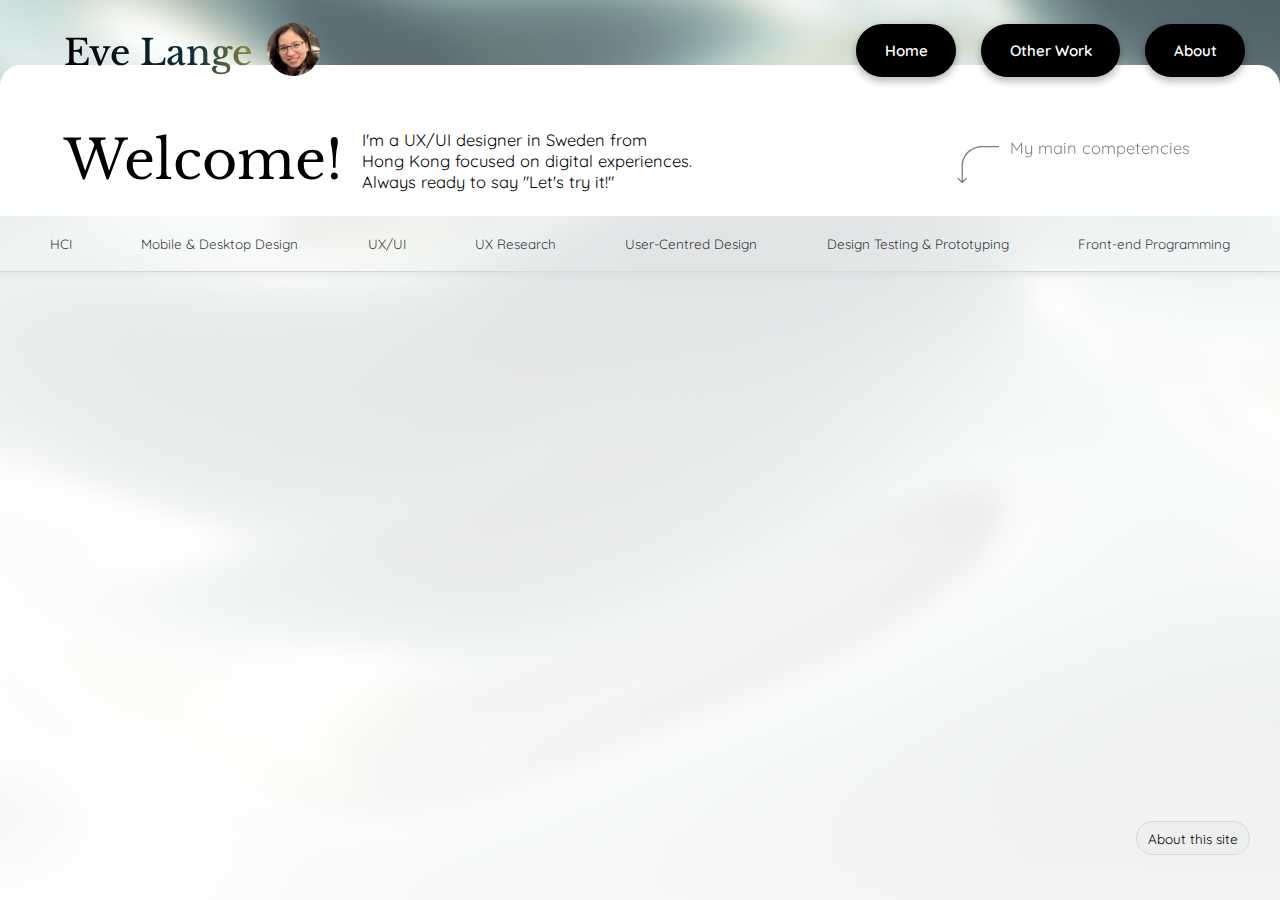
<file: index.html>
<!DOCTYPE html>
<html>
<head>
    <title>Eve Lange UX/UI Portfolio</title>
    <link rel="stylesheet" href="./style.css">
    <link rel="stylesheet" href="./homepage.css">
    <link href="https://fonts.googleapis.com/css2?family=Quicksand:wght@300;400;500;600;700&display=swap" rel="stylesheet">
    <link href='https://fonts.googleapis.com/css?family=Libre Baskerville' rel='stylesheet'>
    <meta name="viewport" content="width=device-width, initial-scale=1.0">
</head>
<body onload="updateCurrentPage('home')">
    <div id="header">
        <div id="nameTitle">
            <h2>Eve Lange <img id="profilePhoto" src="./resources/profile-photo.jpg"></img></h2>
        </div>
        <div class="navBtnList">
            <button id="navBtn0" class="navBtn">Home</button>
            <button id="navBtn1" class="navBtn">Other Work</button>
            <button id="navBtn2" class="navBtn">About</button>
        </div>
    </div>
    <div id="mainContent" class="scrollable-content">
        <div id="mainIntro">
            <div id="welcomeSection">
                <h1 id="mainIntroItem0">Welcome!</h1>
                <p>I'm a UX/UI designer in Sweden from Hong Kong focused on digital experiences. Always ready to say "Let's try it!"</p>
            </div>
            <div class="arrowNote" id="mainIntroItem1" style="flex-wrap:wrap-reverse;">
                <img class="desktop" src="./resources/arrow_desktop.svg"/>
                <img class="mobile" src="./resources/arrow_mobile.svg"/>
                <p style="align-content: start;">My main competencies</p>
            </div>
        </div>
        <div id="mainSkills">
            <ul>
                <li>HCI</li>
                <li>Mobile & Desktop Design</li>
                <li>UX/UI</li>
                <li>UX Research</li>
                <li>User-Centred Design</li>
                <li>Design Testing & Prototyping</li>
                <li>Front-end Programming</li>
            </ul>
        </div>
        <div id="mainPreview">
            <div id="mainPreviewOverlay"></div>
            <div id="mainPreviewProjectBg">
                <div id="mainPreviewProjectBgItem0"> <img src="./resources/thumbnails/previewCaAdmin.png"/> </div>
                <div id="mainPreviewProjectBgItem1"> <img src="./resources/thumbnails/previewAB.png"/> </div>
                <div id="mainPreviewProjectBgItem2"> <img src="./resources/thumbnails/previewCaAdmin.png"/> </div>
                <div id="mainPreviewProjectBgItem3"> <img src="./resources/thumbnails/previewAB.png"/> </div>
                <div id="mainPreviewProjectBgItem4"> <img src="./resources/thumbnails/previewCaAdmin.png"/> </div>
                <div id="mainPreviewProjectBgItem5"> <img src="./resources/thumbnails/previewAB.png"/> </div>
                <div id="mainPreviewProjectBgItem6"> <img src="./resources/thumbnails/previewCaAdmin.png"/> </div>
            </div>
        </div>
        <div id="aboutThisSite">
            <div><p>This site was built by yours truly in JS, HTML, and CSS. It is hosted on GitHub pages.</p></div>
            <button><p>About this site</p></button>
        </div>
    </div>
    <script src="./currentPageState.js"></script>
    <script src="./templates.js"></script>
    <script src="./functions.js"></script>
</body>
</html>
</file>
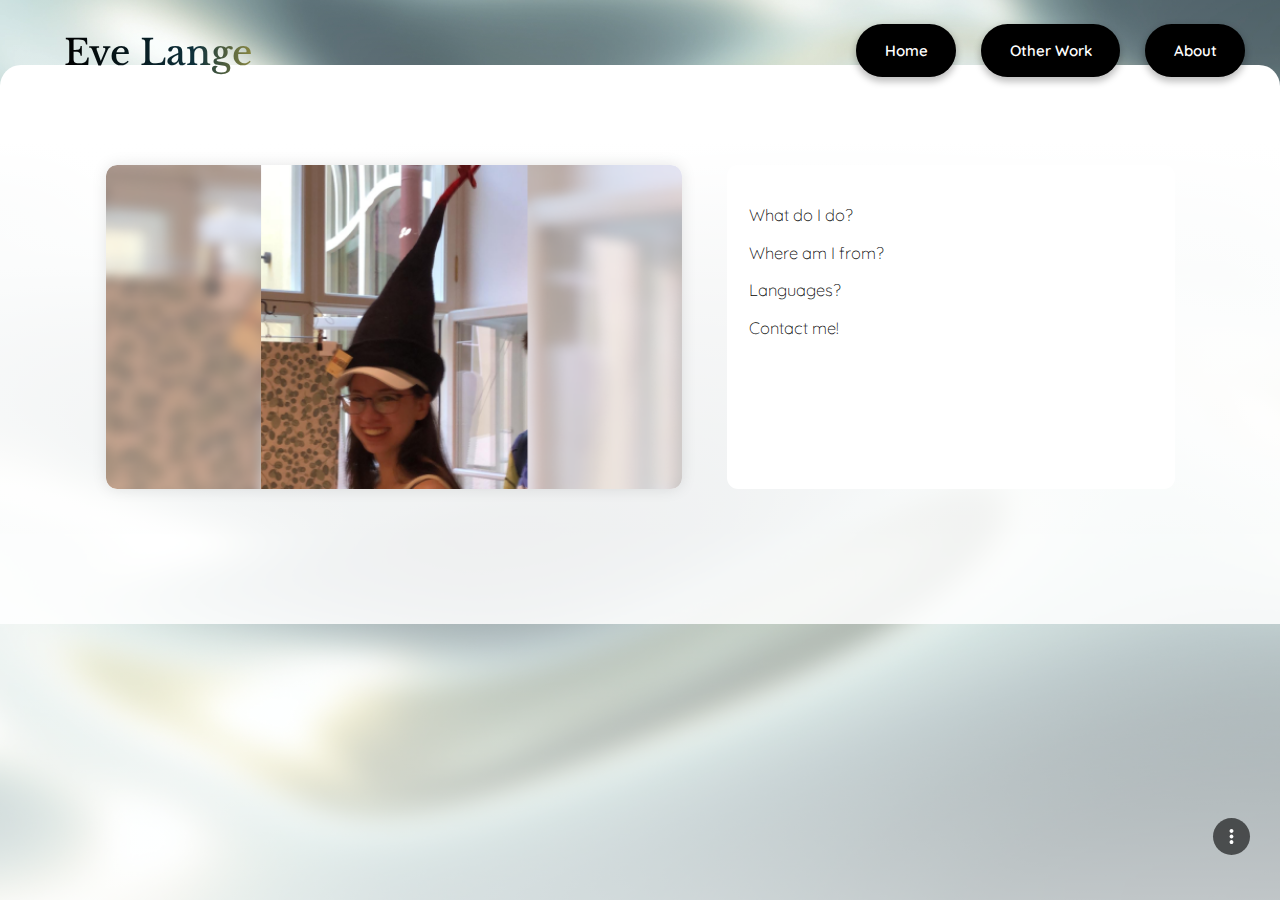
<file: aboutPage.html>
<!DOCTYPE html>
<html>
<head>
    <title>Eve Lange UX/UI Portfolio</title>
    <link rel="stylesheet" href="./style.css">
    <link rel="stylesheet" href="./projectpage.css">
    <link href="https://fonts.googleapis.com/css2?family=Quicksand:wght@300;400;500;600;700&display=swap" rel="stylesheet">
    <link href='https://fonts.googleapis.com/css?family=Libre Baskerville' rel='stylesheet'>
    <meta name="viewport" content="width=device-width, initial-scale=1.0">
</head>
<body>
    <div id="header">
        <div id="nameTitle">
            <h2>Eve Lange</h2>
        </div>
        <div class="navBtnList">
            <button id="navBtn0" class="navBtn">Home</button>
            <button id="navBtn1" class="navBtn">Other Work</button>
            <button id="navBtn2" class="navBtn">About</button>
        </div>
    </div>
    <div id="mainContent" class="scrollable-content">
        <div id="mainIntro" style="justify-content: center;">
            <h1 id="projectNameTitle" class="anchor"></h1>
        </div>
        <div id="mainProjectSummary">
            <div>
                <img id="projectFeaturedImage" src="resources\navContentFiles\aboutPage\aboutme-0.jpg"/>
            </div>
            <div id="projectSummaryBox">
                <div>
                    <p class="projectSummaryPTitle">What do I do?</p>
                    <p class="projectSummaryPContent"></p>
                    <p class="projectSummaryPTitle">Where am I from?</p>
                    <p class="projectSummaryPContent"></p>
                    <p class="projectSummaryPTitle">Languages?</p>
                    <p class="projectSummaryPContent"></p>
                    <p class="projectSummaryPTitle">Contact me!</p>
                    <p class="projectSummaryPContent"></p>
                </div>
            </div>
        </div>
    </div>
    <div id="anchorMenu">
        <div id="anchorMenuTitles" class="hidden"></div>
        <div id="anchorBtns">
            <button id="anchorMenuBtnBackToTop" class="hidden"><img src="resources\templateItems\smallArrowUp.svg"/></button>
            <button id="anchorMenuBtn"><img src="resources\templateItems\ellipsesVertical.svg"/></button>
        </div>
    </div>
    <script src="./currentPageState.js"></script>
    <script src="./templates.js"></script>
    <script src="./functions.js"></script>
</body>
</html>
</file>
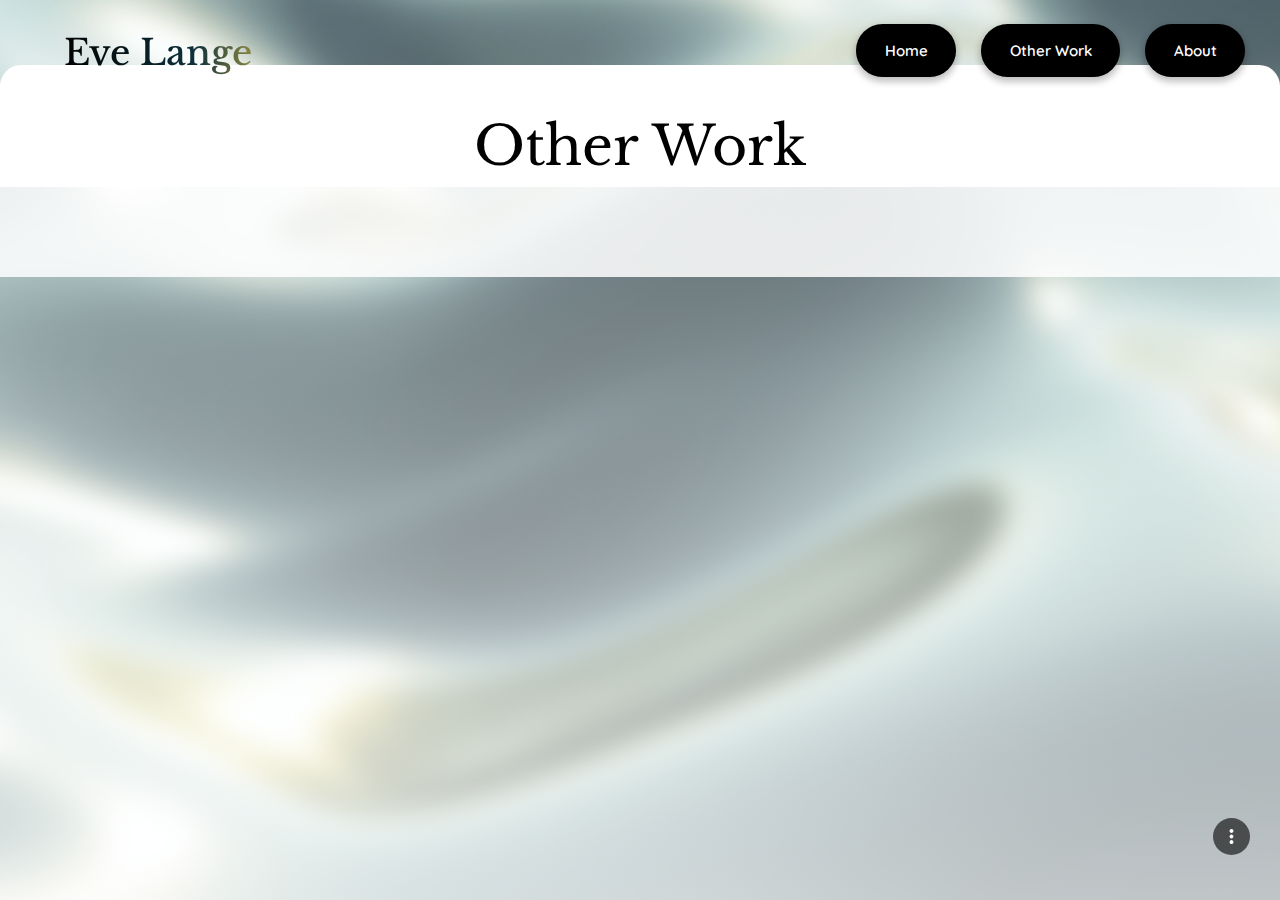
<file: otherWorkPage.html>
<!DOCTYPE html>
<html>
<head>
    <title>Eve Lange UX/UI Portfolio</title>
    <link rel="stylesheet" href="./style.css">
    <link rel="stylesheet" href="./projectpage.css">
    <link href="https://fonts.googleapis.com/css2?family=Quicksand:wght@300;400;500;600;700&display=swap" rel="stylesheet">
    <link href='https://fonts.googleapis.com/css?family=Libre Baskerville' rel='stylesheet'>
    <meta name="viewport" content="width=device-width, initial-scale=1.0">
</head>
<body>
    <div id="header">
        <div id="nameTitle">
            <h2>Eve Lange</h2>
        </div>
        <div class="navBtnList">
            <button id="navBtn0" class="navBtn">Home</button>
            <button id="navBtn1" class="navBtn">Other Work</button>
            <button id="navBtn2" class="navBtn">About</button>
        </div>
    </div>
    <div id="mainContent" class="scrollable-content">
        <div id="mainIntro" style="justify-content: center;">
            <h1 id="projectNameTitle" class="anchor">Other Work</h1>
        </div>
    </div>
    <div id="anchorMenu">
        <div id="anchorMenuTitles" class="hidden"></div>
        <div id="anchorBtns">
            <button id="anchorMenuBtnBackToTop" class="hidden"><img src="resources\templateItems\smallArrowUp.svg"/></button>
            <button id="anchorMenuBtn"><img src="resources\templateItems\ellipsesVertical.svg"/></button>
        </div>
    </div>
    <script src="./currentPageState.js"></script>
    <script src="./templates.js"></script>
    <script src="./functions.js"></script>
</body>
</html>
</file>
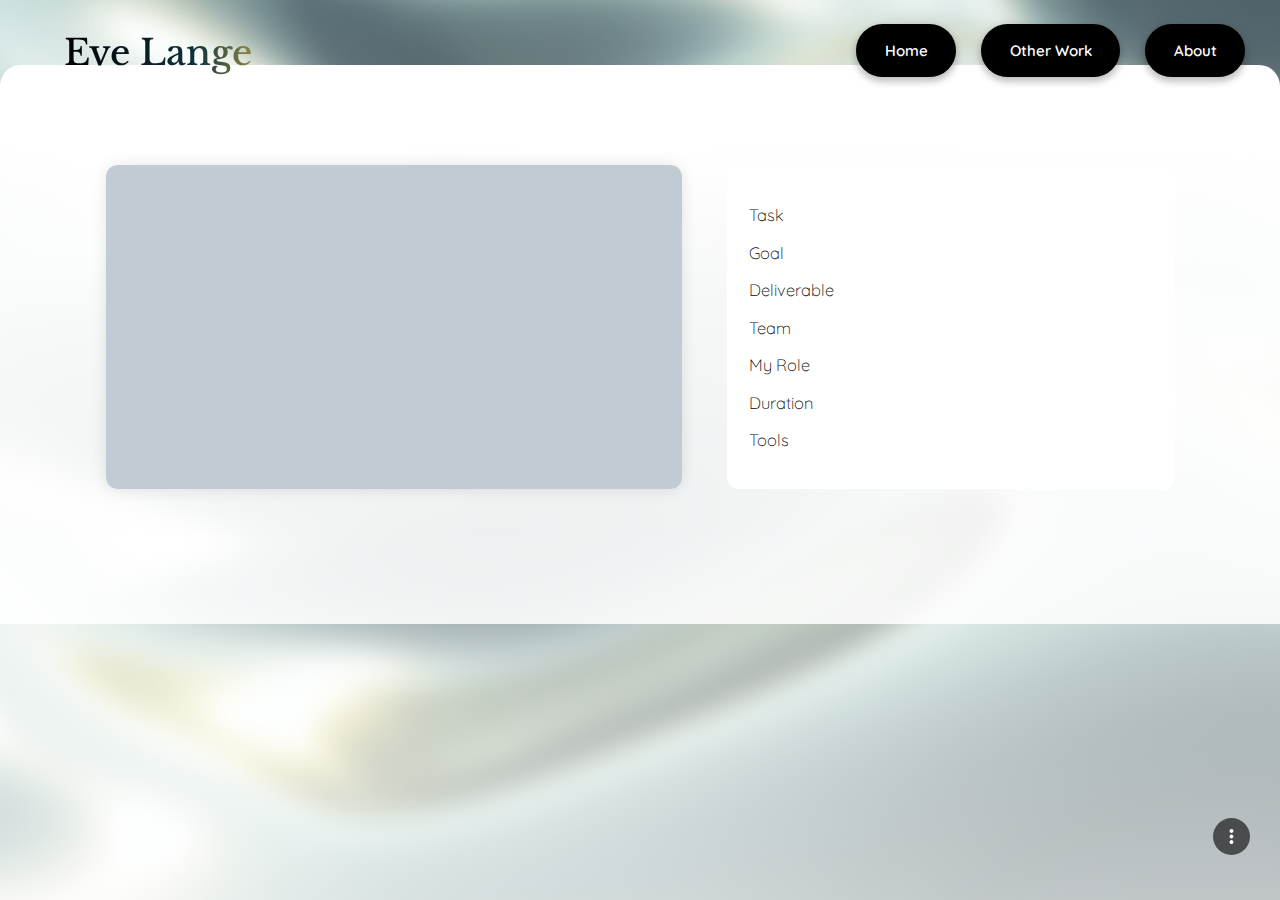
<file: projectPage.html>
<!DOCTYPE html>
<html>
<head>
    <title>Eve Lange UX/UI Portfolio</title>
    <link rel="stylesheet" href="./style.css">
    <link rel="stylesheet" href="./projectpage.css">
    <link href="https://fonts.googleapis.com/css2?family=Quicksand:wght@300;400;500;600;700&display=swap" rel="stylesheet">
    <link href='https://fonts.googleapis.com/css?family=Libre Baskerville' rel='stylesheet'>
    <meta name="viewport" content="width=device-width, initial-scale=1.0">
</head>
<body>
    <div id="header">
        <div id="nameTitle">
            <h2>Eve Lange</h2>
        </div>
        <div class="navBtnList">
            <button id="navBtn0" class="navBtn">Home</button>
            <button id="navBtn1" class="navBtn">Other Work</button>
            <button id="navBtn2" class="navBtn">About</button>
        </div>
    </div>
    <div id="mainContent" class="scrollable-content">
        <div id="mainIntro" style="justify-content: center;">
            <h1 id="projectNameTitle" class="anchor"></h1>
        </div>
        <div id="mainProjectSummary">
            <div>
                <img id="projectFeaturedImage" src="resources\templateItems\placeholderImg.png"/>
            </div>
            <div id="projectSummaryBox">
                <div>
                    <p class="projectSummaryPTitle">Task</p>
                    <p class="projectSummaryPContent"></p>
                    <p class="projectSummaryPTitle">Goal</p>
                    <p class="projectSummaryPContent"></p>
                    <p class="projectSummaryPTitle">Deliverable</p>
                    <p class="projectSummaryPContent"></p>
                    <p class="projectSummaryPTitle">Team</p>
                    <p class="projectSummaryPContent"></p>
                    <p class="projectSummaryPTitle">My Role</p>
                    <p class="projectSummaryPContent"></p>
                    <p class="projectSummaryPTitle">Duration</p>
                    <p class="projectSummaryPContent"></p>
                    <p class="projectSummaryPTitle">Tools</p>
                    <p class="projectSummaryPContent"></p>
                </div>
            </div>
        </div>
    </div>
    <div id="anchorMenu">
        <div id="anchorMenuTitles" class="hidden"></div>
        <div id="anchorBtns">
            <button id="anchorMenuBtnBackToTop" class="hidden"><img src="resources\templateItems\smallArrowUp.svg"/></button>
            <button id="anchorMenuBtn"><img src="resources\templateItems\ellipsesVertical.svg"/></button>
        </div>
    </div>
    <script src="./currentPageState.js"></script>
    <script src="./templates.js"></script>
    <script src="./functions.js"></script>
</body>
</html>
</file>
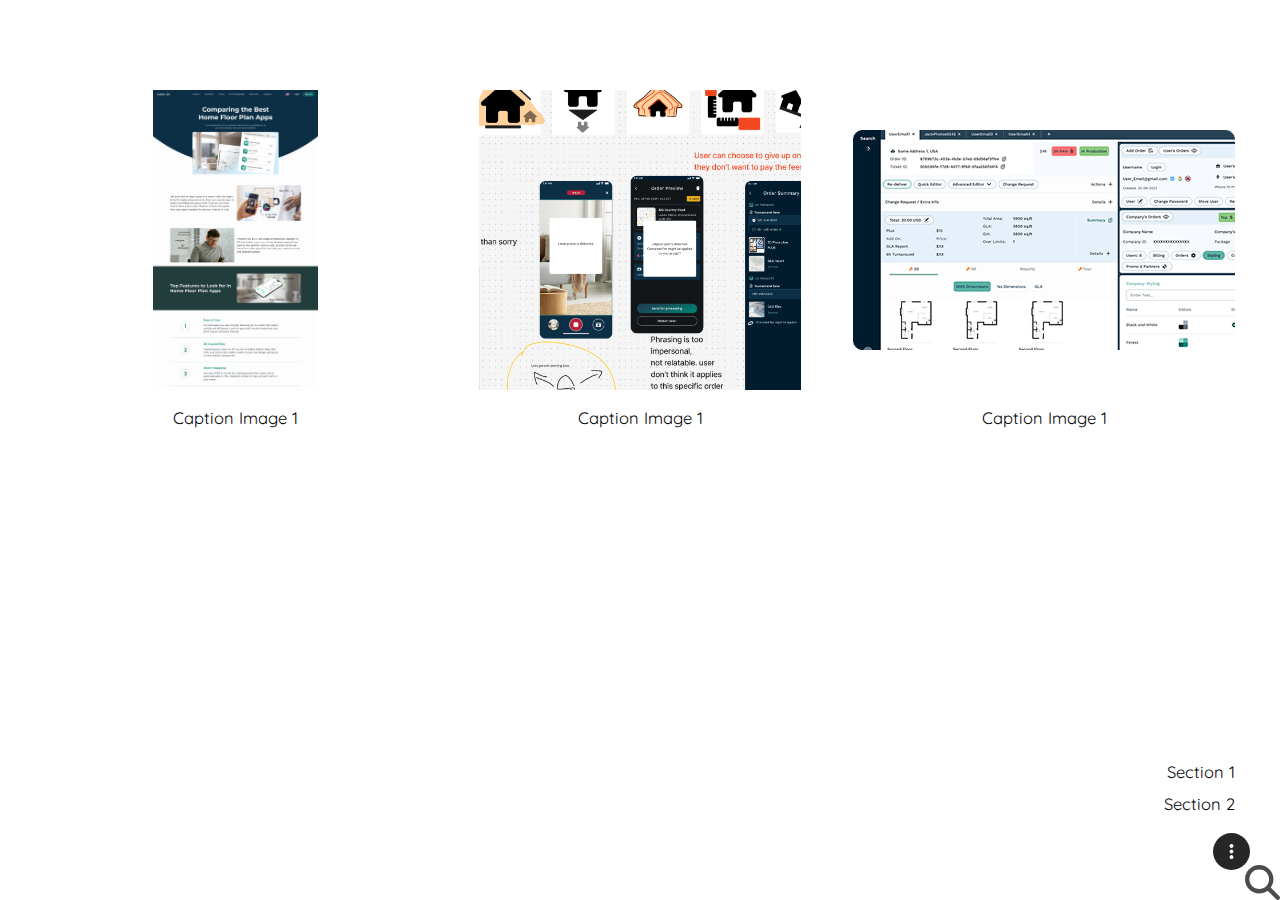
<file: testTemplate.html>
<head>
    <title>Eve Lange UX/UI Portfolio</title>
    <link rel="stylesheet" href="./style.css">
    <link href='https://fonts.googleapis.com/css?family=Quicksand' rel='stylesheet'>
    <link href='https://fonts.googleapis.com/css?family=Libre Baskerville' rel='stylesheet'>
    <meta name="viewport" content="width=device-width, initial-scale=1.0">
</head>

<body style="width: 100%; margin: 0px;">
    <div style="background: rgba(255, 255, 255, 0.85); padding: 3rem 1rem 3rem 1rem; justify-items: center;">
        <!--
        <div style="width: 100%; max-width: 37rem; margin: 2rem 1rem 2rem 1rem;">
            <h2>Context</h2>
            <p>Given a few company website’s pages are outdated design-wise, the A/B tests were focused on seeing opportunities to revamp these pages.</p>
        </div>
        <div style="width: 100%; max-width: 37rem; margin: 2rem 1rem 2rem 1rem; justify-items: center; border-radius: 0.75rem; border: solid 1px rgb(130, 130, 130);">
            <img style="position: absolute; height: 1.65rem; width: 1.65rem; padding: 1rem;" src="resources\templateItems\lightbulb.svg"/>
            <p style="text-align: center; margin: 2.25rem; max-width: 28rem;">What I learned from this trial run was that content is likely more important, at least for this audience, than images are.</p>
        </div>
        <div style="width: 100%; max-width: 37rem; margin: 2rem 1rem 2rem 1rem;">
            <p style="margin: 0px;">Variations:</p>
            <ul style="margin: 0.5rem 0px 0.5rem 0px;">
                <li>Variation 1</li>
                <li>Variation 2</li>
                <li>Variation 3</li>
            </ul>
        </div> 
        -->

        <!-- Full Width Images (fill)-->
        <!--
        <div style="margin: 3rem -1rem 3rem -1rem;">
            <div style="display: flex; flex-wrap: wrap; max-width: 100%; gap: 1.5rem;">
                <div style="flex: 1; min-width: 15rem; text-align: center;">
                    <img style="width: 100%; object-fit: cover;" src="resources\thumbnails\previewLandingPages.png"/>
                    <p style="padding: 0rem 1rem 0rem 1rem;">Caption Image 1</p>
                </div>
                <div style="flex: 1; min-width: 15rem; text-align: center;">
                    <img style="width: 100%; object-fit: cover;" src="resources\thumbnails\previewPainPoint.png"/>
                    <p style="padding: 0rem 1rem 0rem 1rem;">Caption Image 1</p>
                </div>
                <div style="flex: 1; min-width: 15rem; text-align: center;">
                    <img style="width: 100%; object-fit: cover;" src="resources\thumbnails\previewCaAdmin.png"/>
                    <p style="padding: 0rem 1rem 0rem 1rem;">Caption Image 1</p>
                </div>
            </div>
        </div> 
        -->

        <!-- Max Height styled images --> 
        <div style="margin: 3rem 2rem 3rem 2rem;">
            <div style="display: flex; flex-wrap: wrap; justify-content: space-around; gap: 1.5rem;">
                <div style="position: absolute; bottom: 0; right: 0;">
                    <img src="resources\templateItems\magnifying.svg"/>
                </div>

                <div style="flex: 1; min-width: 15rem; max-height: 20rem; text-align: center;">
                    <img style="width: 100%; height: 100%; object-fit: contain;" src="resources\thumbnails\previewLandingPages.png"/>
                    <p style="padding: 0rem 1rem 0rem 1rem;">Caption Image 1</p>
                </div>
                <div style="flex: 1; min-width: 15rem; max-height: 20rem; text-align: center;">
                    <img style="width: 100%; height: 100%; object-fit: contain;" src="resources\thumbnails\previewPainPoint.png"/>
                    <p style="padding: 0rem 1rem 0rem 1rem;">Caption Image 1</p>
                </div>
                <div style="flex: 1; min-width: 15rem; max-height: 20rem; text-align: center;">
                    <img style="width: 100%; height: 100%; object-fit: contain;" src="resources\thumbnails\previewCaAdmin.png"/>
                    <p style="padding: 0rem 1rem 0rem 1rem;">Caption Image 1</p>
                </div>
            </div>
        </div>

        <!--
        <div style="width: 100%; max-width: 37rem; margin: 2rem 2rem 2rem 2em;">
            <img style="max-width: 100%; object-fit: cover;" src="resources\thumbnails\previewLandingPages.png"/>
        </div>
        -->

        <!--The Expandable section-->
        <!--
        <div style="width: 100%; max-width: 37rem; margin: 2rem 1rem 2rem 1rem;">
            <div style="display: flex; justify-content: space-between; align-items: center; justify-items: center; border-radius: 0.75rem; border: solid 1px #ECECEC; background-color: #ECECEC;">
                <p style="width: 100%; text-align: center; margin: 2rem 0rem 2rem 2rem;">What is ‘CubiCasa’? Company Info:</p>
                <img style="height: 1.65rem; width: 1.65rem; padding-right: 2rem;" src="resources\templateItems\plusIcon.svg"/>
            </div>
            <div style="border-radius: 0rem 0rem 0.75rem 0.75rem; border: solid 2px #ECECEC; padding: 1rem 2rem 1rem 2rem; padding-top: 1.5rem; margin-top: -0.5rem;">
                <p>Inner Text</p>
            </div>
        </div>
    </div> 
    -->

    <!-- Anchor Menu -->
    <div style="position: absolute; z-index: 2; display: flex; flex-direction: column; bottom: 0; right: 0; box-sizing: border-box; min-width: 1rem; align-items: end; padding: 1rem 2rem 2rem 2rem;">
        <p style="padding-right: 1rem; margin: 0px; margin-bottom: 0.75rem;">Section 1</p>
        <p style="padding-right: 1rem; margin: 0px; margin-bottom: 0.75rem;">Section 2</p>
        <div style="display: flex; height: 2.5rem; width: 2.5rem; margin-top: 0.5rem; border-radius: 3rem; background-color: rgba(0, 0, 0, 0.85); text-align: center; justify-content: center; align-items: center;">
            <img style="height: 1rem; width: 1rem;" src="resources\templateItems\ellipsesVertical.svg"/>
        </div>
    </div>
</body>
</file>
<file: style.css>
:root {
    --blue-dark:#0E313B;
    --yellow-dark:#443B00;
    --teal-dark:#184141;
    --blue-med:#417989;
    --yellow-med:#898742;
    --blue-light:#B9E2F6;
    --teal-light:#BDE9E4;
    --yellow-light:#EFEEC8;
    --blue-dark-grey:#363b3d;
}

h1 {
    font-family: 'Libre Baskerville';
    font-size: 3.6rem;
    font-weight: 300;
    padding: 0px;
    margin: 0px;
}

h2 {
    font-family: 'Libre Baskerville';
    font-size: 2.35rem;
    font-weight: 500;
    padding: 0px;
    margin: 0px;
}

p {
    font-family: 'Quicksand';
    font-size: 1.1rem;
}

ul > li {
    font-family: 'Quicksand';
    font-size: 1.1rem;
    font-weight: 400;
}

.zoomableImg:hover {
    cursor: zoom-in;
}

@media (min-width: 2560px) { /* 2K resolution 2560px */
    html {
      font-size: 32px; /* 2x larger */
    }
}

@media (min-width: 1900px) and (max-width: 2559px) { /* 1920px */
    html {
      font-size: 24px;
    }
}

@media (max-width: 1899px) { /* 1920px */
    html {
      font-size: 15px;
    }
}
</file>
<file: homepage.css>
@media (max-width: 527px) {
    div #mainSkills > ul { /*adding an ancestor allows for overriding*/
        justify-content: center;
    }

    div .navBtn {
        font-size: 0.8rem;
        padding: 1rem 1.25rem 1rem 1.25rem;
    }


}

@media (max-width: 625px) {
    body {
        position: fixed;
        background-attachment: fixed;
    }

    #header {
        flex-direction: column;
    }

    div .navBtnList {
        flex-wrap: wrap;
        justify-content: center;
        padding: 0rem 0rem 0rem 0rem;
    }

    div .navBtn {
        margin: 0.35rem 0.5rem 0.35rem 0.5rem;
    }

    div .desktop { 
        display: none; /*since visibility just hides, display will make sure it's not there and doesn't leave space*/
    }

    div .mobile {
        display: block;
    }

    div .arrowNote {
        padding: 0rem 0rem 0rem 0rem;
        align-items: center;
    }

    div .arrowNote > img {
        flex: 1;
        height: 0.65rem;
        width: 0.65rem;
        padding: 0.5rem 0rem 0rem 0rem;
    }

    div .arrowNote > p {
        text-align: center;
        padding: 0.5rem 0rem 0.5rem 0rem;
    }

    #mainIntro {
        flex-direction: column;
    }

    #welcomeSection {
        flex-direction: column;
    }

    div #mainIntroItem0 {
        font-size: 2.75rem;
        padding-right: 0px;
    }

    #welcomeSection > p {
        text-align: center;
    }
    
    #mainIntroItem1 {
        flex-direction: column-reverse;
        flex-wrap: nowrap;
    }

    div #mainIntroItem1 > .mobile {
        transform: scaleY(1);
    }

    div #nameTitle {
        margin: 0% 0% 0% 0%;
    }

    #navBtn0 {
        order: 1;
    }

    #navBtn1 {
        order: 0;
    }

    #navBtn2 {
        order: 2;
    }
    
    div #nameTitle {
        width: 100%;
        justify-content: center;
    }
    div #nameTitle > h2 {
        margin-left: -2.25rem;
    }

    div #profilePhoto {
        margin-left: 0.8rem;
        margin-top: 0.5rem;
        height: 2.25rem;
        width: 2.25rem;
    }
}

/*Assume this is the phone view from hereon (narrow)*/
@media (max-width: 700px) {
    div #mainIntroItem0 {
        text-align: center;
        font-size: 3rem;
        padding-right: 0px;
    }

    #mainPreview {
        display: grid !important;
        grid-template-columns: auto !important;
        row-gap: 0px !important;
        padding-bottom: 5.5rem;
    }

    #mainPreviewProjectBg {
        grid-template-rows: repeat(5, 1fr) !important;
        grid-template-columns: auto auto !important;
        padding: 0rem !important;
        height: 100% !important;
        width: 100% !important;
        column-gap: 0.5rem !important;
        gap: 2rem !important;
    }

    #mainPreviewProjectBg > div > img {
        height: 100% !important;
        width: auto !important; /* Makes the image stretch to fill the width of the grid cell */;
    }
    
    div #mainPreviewProjectBgItem0 {
        justify-self: center !important;
        grid-row: 1 !important;
        grid-column: 1 / span 2 !important; /* will span across the 1st and 2nd rows */
    }
    
    div #mainPreviewProjectBgItem1 {
        grid-row: 2 !important;
        grid-column: 1 !important;
    }
    
    div #mainPreviewProjectBgItem2 {
        grid-row: 2 !important;
        grid-column: 2 !important;
        display: flex !important;
    }
    
    div #mainPreviewProjectBgItem3 {
        grid-row: 3 !important;
        grid-column: 1 / span 2 !important;
    }
    
    div #mainPreviewProjectBgItem4 {
        grid-row: 4 !important;
        grid-column: 1 !important;
    }
    
    div #mainPreviewProjectBgItem5 {
        grid-row: 4 !important;
        grid-column: 2 !important;
    }
    
    div #mainPreviewProjectBgItem6 {
        grid-row: 5 !important;
        grid-column: 1 / span 2 !important;
    }

    /* Phones need an extra bump */
    div #aboutThisSite {
        bottom: calc(calc(var(--customVh) * 0.15) - var(--vhDifference)) !important;
    }

    div #aboutThisSite > button:hover {
        background-color: rgba(237, 237, 237, 0.85); /* Don't do hover for mobile */
        transition: 0.3s;
    }
}

/*Special media query for the project preview cards on tablet etc*/
@media (min-width: 701px) and (max-width: 1145px), (max-height: 590px) {
    #mainPreview {
        display: grid;
        grid-template-columns: auto auto;
        row-gap: 20px;
        padding-bottom: 5rem;
    }
}

@media (max-width: 1145px), (max-height: 590px) {
    .projectCard {
        position: static !important;
        justify-self: center !important;
        margin: 1.5rem 0rem 0rem 0rem;
    }

    /*no hover for mobile or tablet, temp solution*/
    .projectPreview:hover {
        background: white;
        cursor: none;
    }
    
    div #mainPreviewProjectBg {
        padding: 0rem 2.5rem 0rem 2.5rem;
    }
}

@media (min-width: 626px) and (max-width: 1169px) {  
    div #mainSkills > ul { /*adding an ancestor allows for overriding*/
        justify-content: center;
    }

    div .desktop { 
        display: none; /*since visibility just hides, display will make sure it's not there and doesn't leave space*/
    }

    div .mobile {
        display: block;
    }

    div .arrowNote > img {
        flex: 1;
        height: 2.75rem;
        width: 2.75rem;
        padding: 0.5rem 0rem 0rem 0rem;
    }
}

body {
    margin: 0px;
    padding: 0px;
    background-color: white;
    background-image: linear-gradient(to bottom, rgba(255, 255, 255, 0.15), rgba(255, 255, 255, 0.7)), url('./resources/background_image.webp');
    height: 100vh;
    width: 100vw;
    background-position: center;
    background-repeat: no-repeat;
    background-size: cover;
    display: flex;
    flex-direction: column;
    transition: 0.3s;
}

div {
    padding: 0px;
    margin: 0px;
}

.desktop {
    display: block;
}

.mobile {
    display: none;
}

#header {
    position: relative;
    display: flex;
    justify-content: space-between;
    align-items: center;
    z-index: 2;
}

#header::after {
    z-index: -1;
    content: "";
    position: absolute;
    bottom: 0;
    left: 0;
    width: 100%;
    height: 1.4rem; /* Height of the rectangle */
    background-color: white; /* Rectangle color */
    border-top-left-radius: 25px; /* Top-left border radius */
    border-top-right-radius: 25px; /* Top-right border radius */
}

.navBtnList {
    display: flex;
    padding: 1.5rem 1.5rem 0.5rem 1.5rem;
}

.navBtn {
    font-family: 'Quicksand';
    font-weight: 600;
    font-size: 1rem;
    padding: 1.165rem 1.915rem 1.165rem 1.915rem; /*reduced due to border*/
    margin: 0rem 0.75rem 0rem 0.75rem;
    color: white;
    background-image: linear-gradient(to bottom, #cfdfe300 0%, rgba(0, 0, 0, 0.5) 70%);
    background-color: black;
    border: 0.085rem solid transparent;
    border-radius: 4rem;
    background-clip: padding-box;
    box-shadow: 0rem 0.25rem 0.5rem 0rem rgba(0, 0, 0, 0.25);
    order: 0;
    cursor: pointer;
    transition: 0.3s;
}

.navBtn:hover {
    position: relative;
    color: black;
    background-image: linear-gradient(to bottom, #CFDFE3 0%, rgba(255, 255, 255, 0) 70%);
    background-color: white;
    /*box-shadow: inset 0 0 0 1.25px black;*/
    border: 0.05rem solid transparent;
    transition: 0.3s;
}

.navBtn:hover::after { /*creating the gradient border*/
    position: absolute;
    top: -0.05rem; bottom: -0.065rem;
    left: -0.05rem; right: -0.05rem;
    background: linear-gradient(to bottom, #00000000 30%, black);
    content: '';
    z-index: -1;
    border-radius: 4rem;
} /*https://stackoverflow.com/questions/5706963/possible-to-use-border-radius-together-with-a-border-image-which-has-a-gradient*/

.navBtn:active {
    background-image: none;
    background-color: var(--teal-light);
    transition: 0s;
}

.navBtn:active::after { /*creating the gradient border*/
    position: absolute;
    top: -0.085rem; bottom: -0.1rem;
    left: -0.085rem; right: -0.085rem;
    background: var(--teal-light);
    content: '';
    z-index: -1;
    border-radius: 4rem;
}

.arrowNote {
    display: flex;
    padding: 0rem 1rem 0rem 1rem;
}

.arrowNote > img {
    flex: 1;
    height: 2.75rem;
    width: 2.75rem;
    padding: 0.5rem 0rem 0rem 0rem;
    opacity: 0.5;
}

.arrowNote > p {
    flex-wrap: wrap;
    padding: 0rem 0.75rem 0rem 0.75rem;
    margin: 0px;
    opacity: 0.5;
}

.projectCard {
    border-radius: 1.25rem;
    overflow: hidden;
    position: absolute; 
    width: 21rem;
    height: 10.375rem;
    transition: 0.3s;
}

.projectCard-overlay::after {
    content: "";
    position: absolute;
    top: 0;
    left: 0;
    width: 100%;
    height: 100%;
    background: rgba(255, 255, 255, 0.5); /* White overlay with 50% opacity */
    pointer-events: none; /* Allows clicking elements underneath */
}

.projectPreview {
    background: white;
    transition: 0.3s;
    position: absolute; 
    overflow: hidden; 
    width: 20.375rem; 
    height: 9.75rem; 
    border-radius: 20px; 
    /*box-shadow: 0px 0px 8px #18414126 inset; */
    z-index: -1;
    transition: 0.3s;
}

.projectPreview * {
    pointer-events: none; /*Means the children won't block div from capturing events*/
}

.projectPreview:hover {
    background: var(--blue-med);
    cursor: pointer;
    transition: 0.3s;
}

.projectPreview:active {
    background: var(--blue-light);
}

.projectPreviewLabel {
    pointer-events: none; 
    position: absolute; 
    overflow: hidden;
    background: white; 
    padding: 0.625rem; 
    margin: 0.875rem; 
    border-radius: 0.75rem; 
    box-shadow: 0px 0px 0.75rem #18414166;
}

.projectPreviewImg {
    width: 16.938rem; 
    height: auto; 
    margin-left: 5.313rem;
    box-shadow: 0px 0px 6px #00000066;
}

.floating {
    animation: floatingAnim 6s ease-in-out infinite;
}

@keyframes floatingAnim {
    0% { transform: translateY(0px) translateX(1.5px); }
    15% { transform: translateY(-1.5px) translateX(0.5px); }
    25% { transform: translateY(-2px) translateX(0px); }
    50% { transform: translateY(0px) translateX(1.5px); }
    75% { transform: translateY(2px) translateX(0px); }
    85% { transform: translateY(1px)translateX(0.5px); }
    100% { transform: translateY(0px)translateX(1.5px); }
}

/*offset the animations*/
.floating:nth-child(1) { animation-delay: 0s; }
.floating:nth-child(2) { animation-delay: 0.5s; }
.floating:nth-child(3) { animation-delay: 1.1s; }
.floating:nth-child(4) { animation-delay: 1.7s; }
.floating:nth-child(5) { animation-delay: 2s; }

.goToProjectBtn {
    width: fit-content; 
    background: black;
    box-shadow: 0rem 0.1rem 1rem 0.2rem rgba(255, 255, 255, 0.5);
    padding: 1.25rem 2rem 1.25rem 2rem; 
    border-radius: 20rem;
    justify-self: center;
    margin-top: 2rem;
    cursor: pointer;
    margin: auto; /*This is for browsers that don't support justify-items and flex*/
    transition: 0.3s;
}

.goToProjectBtn > p {
    color: white;
    font-weight: 700; 
    margin: 0px; 
    padding: 0px;
}

.goToProjectBtn:hover {
    background: white;
    background-image: linear-gradient(to bottom, #CFDFE3 0%, rgba(255, 255, 255, 0) 70%);
    transition: 0.3s;
}

.goToProjectBtn:hover > p {
    color: black;
}

.hidden {
    display: none !important;
}

/* Project Page */
.projectSummaryPTitle {
    margin-bottom: 2px;
}

.projectSummaryPContent {
    font-weight: 700;
    margin: 0px;
}

#nameTitle {
    display: flex;
    background-color: rgba(255, 255, 255, 0.45);
    background-image: linear-gradient(to right, black 0%, var(--blue-dark) 70%, var(--yellow-med));
    color: transparent;
    background-clip: text;
    width: fit-content;
    margin: 0% 0% 0% 5%;
    transition: 0.3s;
    /*text-shadow: 0px 0px 7px rgba(255, 255, 255, 0.25);*/
}

#nameTitle > h2 {
    margin-top: 1.5rem;
    margin-bottom: 0.2rem;
}

#profilePhoto {
    margin-left: 1rem;
    margin-top: -0.5rem;
    position: absolute;
    border-radius: 20rem;
    object-fit: cover;
    height: 3.5rem;
    width: 3.5rem;
    transition: 0.3s;
}

#mainContent {
    display: flex;
    flex-direction: column;
    height: 100%;
    z-index: 1;
    overflow-y: scroll;
    scrollbar-width: none;
    -ms-overflow-style: none;
}

.scrollable-content::-webkit-scrollbar {
    display: none;
}

.scrollable-content {
    scrollbar-width: none;
}

#mainIntro {
    display: flex;
    align-items: center;
    justify-content:space-between;
    background-color: white;
    padding: 1.8rem 5% 0.5rem 5%;
}

#welcomeSection {
    display: flex;
    align-items: center;
    transition: 0.3s;
}

#mainIntroItem0 {
    padding-right: 1.25rem;
}

#welcomeSection > p {
    max-width: 22rem;
}

#mainSkills {
    /*background-image: linear-gradient(to right, var(--blue-med), var(--blue-dark), var(--blue-dark), var(--blue-med));*/
    background-color: #ffffffCC;
    padding: 1rem;
    border-bottom: 0.05rem solid #d8d8d8;
    box-shadow: 0rem 0.25rem 0.25rem 0rem rgba(0, 0, 0, 0.25);
    z-index: -1;
    transition: 0.3s;
}

#mainSkills > ul {
    display: flex;
    flex-wrap: wrap;
    justify-content: space-around;
    list-style: none;
    padding: 0;
    margin: 0;
}

#mainSkills > ul > li {
    padding: 0.25rem 1rem;
    color: rgba(0, 0, 0, 0.8);
    font-size: 0.9rem;
}

#mainPreview {
    background-color: rgba(255, 255, 255, 0.8);
    flex-grow: 1;
    z-index: -1;
    position: relative;
    transition: 0.3s;
}

#mainPreviewOverlay {
    opacity: 0;
    position: absolute;
    z-index: -2;
    background: radial-gradient(circle at center, rgba(65, 65, 65, 0) 60%, rgba(65, 65, 65, 0.8) 100%);
    width: 100%;
    height: 100%;
    transition: 0.3s;
    /*mix-blend-mode: darken;*/
}

#mainPreviewProjectBg {
    opacity: 0;
    position: absolute;
    z-index: -3;
    width: auto;
    height: 100%;
    display: grid;
    grid-template-rows: 0.5fr 1fr 1fr 0.5fr;
    grid-template-columns: repeat(3, 1fr);
    padding: 0rem 4.25rem 0rem 4.25rem;
    gap: 2.25rem;
    transition: 0.3s;
}

#mainPreviewProjectBg > div {
    border-radius: 0.5rem;
    display: flex; /* Enables flexbox for the image container */
    justify-content: center; /* Centers the image horizontally (optional) */
    overflow: hidden; /* Ensures the image doesn’t overflow the grid cell */
    align-items: flex-start;
    height: 100%;
    width: 100%;
}

#mainPreviewProjectBg > div > img {
    height: auto;
    width: 100%; /* Makes the image stretch to fill the width of the grid cell */
    object-fit: cover;
    z-index: -3;
    aspect-ratio: 8 / 5;
    object-position: top;
}

#mainPreviewProjectBgItem0 {
    grid-column: 1;
    grid-row: 1 / span 2; /* will span across the 1st and 2nd rows */
}

#mainPreviewProjectBgItem1 {
    grid-column: 1;
    grid-row: 3 / span 3;
}

#mainPreviewProjectBgItem2 {
    grid-column: 2;
    grid-row: 1;
    display: none !important;
}

#mainPreviewProjectBgItem3 {
    grid-column: 2;
    grid-row: 2 / span 2;
}

#mainPreviewProjectBgItem4 {
    grid-column: 2;
    grid-row: 4 / span 4;
}

#mainPreviewProjectBgItem5 {
    grid-column: 3;
    grid-row: 1 / span 2;
}

#mainPreviewProjectBgItem6 {
    grid-column: 3;
    grid-row: 3 / span 3;
}

#aboutThisSite {
    position: absolute;
    bottom: calc(calc(var(--customVh) * 0.05) - var(--vhDifference));
    right: 2rem;
    transition: 0.3s;
    display: flex;
    flex-direction: column;
    text-align: left;
    align-items: self-end;
    gap: 0.5rem;
}

#aboutThisSite > div {
    display: none;
    background-color: rgba(237, 237, 237, 0.85);
    border-radius: 0.5rem;
    box-shadow: 0.05rem solid #d8d8d8;
    padding: 0rem 1rem 0rem 1rem;
}

#aboutThisSite > div > p {
    max-width: 12rem;
    font-size: 0.9rem;
}

#aboutThisSite > button {
    margin: 0px;
    padding: 0.5rem 0.75rem 0.5rem 0.75rem;
    max-width: 8rem;
    border-radius: 10rem;
    border: 0.05rem solid #d8d8d8;
    box-shadow: 0.05rem solid #d8d8d8;
    background-color: rgba(237, 237, 237, 0.85);
    transition: 0.3s;
}

#aboutThisSite > button:hover {
    background-color: rgb(255, 255, 255);
    transition: 0.3s;
}

#aboutThisSite > button > p {
    font-size: 0.9rem;
    padding: 0rem;
    margin: 0rem;
}
</file>
<file: projectpage.css>
@media (max-width: 527px) {
    div .navBtn {
        font-size: 0.8rem;
        padding: 1rem 1.25rem 1rem 1.25rem;
    }
}

@media (max-width: 625px) {
    body {
        position: fixed;
        background-attachment: fixed;
    }

    #header {
        flex-direction: column;
    }

    .headerMinimised {
        flex-direction: row !important;
    }

    div .navBtnList {
        flex-wrap: wrap;
        justify-content: center;
        padding: 0rem 0rem 0rem 0rem;
    }

    div .navBtn {
        margin: 0.35rem 0.5rem 0.35rem 0.5rem;
    }

    div .desktop { 
        display: none; /*since visibility just hides, display will make sure it's not there and doesn't leave space*/
    }

    div .mobile {
        display: block;
    }

    #mainIntro {
        flex-direction: column;
    }

    div #nameTitle {
        margin: 0% 0% 0% 5%;
        width: auto;
        justify-content: center;
    }

    #navBtn0 {
        order: 1;
    }

    #navBtn1 {
        order: 0;
    }

    #navBtn2 {
        order: 2;
    }
}

@media (max-width: 700px) {
    #projectNameTitle {
        font-size: 3rem; 
    }

    #mainProjectSummary {
        padding: 1rem;
        gap: 1rem;
        display: flex;
    }

    div #mainProjectSummary > div {
        margin: 0rem;
        flex: 1;
    }

    /* Phones need an extra bump */
    #anchorMenu {
        bottom: calc(calc(var(--customVh) * 0.15) - var(--vhDifference)) !important;
    }

    #anchorMenuTitles > p:hover {
        font-weight: 400;
        cursor: pointer;
    }
}

@media (min-width: 626px) and (max-width: 1169px) {  
    div .desktop { 
        display: none; /*since visibility just hides, display will make sure it's not there and doesn't leave space*/
    }

    div .mobile {
        display: block;
    }

    div .arrowNote > img {
        flex: 1;
        height: 2.75rem;
        width: 2.75rem;
        padding: 0.5rem 0rem 0rem 0rem;
    }
}

body {
    margin: 0px;
    padding: 0px;
    background-image: linear-gradient(to bottom, rgba(255, 255, 255, 0.15), rgba(255, 255, 255, 0.7)), url('./resources/background_image.webp');
    height: 100vh;
    width: 100vw;
    background-position: center;
    background-repeat: no-repeat;
    background-size: cover;
    display: flex;
    flex-direction: column;
}

div {
    padding: 0px;
    margin: 0px;
}

.desktop {
    display: block;
}

.mobile {
    display: none;
}

#header {
    position: relative;
    display: flex;
    justify-content: space-between;
    align-items: center;
    z-index: 2;
}

#header::after {
    z-index: -1;
    content: "";
    position: absolute;
    bottom: 0;
    left: 0;
    width: 100%;
    height: 1.4rem; /* Height of the rectangle */
    background-color: white; /* Rectangle color */
    border-top-left-radius: 25px; /* Top-left border radius */
    border-top-right-radius: 25px; /* Top-right border radius */
}
/*After scrolling down*/
.headerMinimised {
    background-image: linear-gradient(to bottom, rgb(255, 255, 255, 0.75) 25%, rgba(0, 0, 0, 0)) !important;
    position: absolute !important;
    width: 100% !important;
}

.headerMinimised::after {
    background-color: rgba(255, 255, 255, 0) !important;
}

.headerMinimised > #nameTitle > h2 {
    font-size: 1.25rem !important;
    margin-top: 1rem !important;
    margin-bottom: 1rem !important;
}

.headerMinimised > .navBtnList {
    padding: 0.5rem 5% 0.5rem 0.75rem !important;
}

.headerMinimised > .navBtnList > .navBtn {
    margin: 0rem !important;
    padding: 0.6rem 1rem 0.6rem 1rem !important;
    font-weight: 400;
}

.headerMinimised > .navBtnList > #navBtn1 {
    display: none;
}

.headerMinimised > .navBtnList > #navBtn2 {
    display: none;
}

.navBtnList {
    display: flex;
    padding: 1.5rem 1.5rem 0.5rem 1.5rem;
}

.navBtn {
    font-family: 'Quicksand';
    font-weight: 600;
    font-size: 1rem;
    padding: 1.165rem 1.915rem 1.165rem 1.915rem; /*reduced due to border*/
    margin: 0rem 0.75rem 0rem 0.75rem;
    color: white;
    background-image: linear-gradient(to bottom, #cfdfe300 0%, rgba(0, 0, 0, 0.5) 70%);
    background-color: black;
    border: 0.085rem solid transparent;
    border-radius: 4rem;
    background-clip: padding-box;
    box-shadow: 0rem 0.25rem 0.5rem 0rem rgba(0, 0, 0, 0.25);
    order: 0;
    cursor: pointer;
    transition: 0.3s;
}

.navBtn:hover {
    position: relative;
    color: black;
    background-image: linear-gradient(to bottom, #CFDFE3 0%, rgba(255, 255, 255, 0) 70%);
    background-color: white;
    /*box-shadow: inset 0 0 0 1.25px black;*/
    border: 0.05rem solid transparent;
    transition: 0.3s;
}

.navBtn:hover::after { /*creating the gradient border*/
    position: absolute;
    top: -0.05rem; bottom: -0.065rem;
    left: -0.05rem; right: -0.05rem;
    background: linear-gradient(to bottom, #00000000 30%, black);
    content: '';
    z-index: -1;
    border-radius: 4rem;
} /*https://stackoverflow.com/questions/5706963/possible-to-use-border-radius-together-with-a-border-image-which-has-a-gradient*/

.navBtn:active {
    background-image: none;
    background-color: var(--teal-light);
    transition: 0s;
}

.navBtn:active::after { /*creating the gradient border*/
    position: absolute;
    top: -0.085rem; bottom: -0.1rem;
    left: -0.085rem; right: -0.085rem;
    background: var(--teal-light);
    content: '';
    z-index: -1;
    border-radius: 4rem;
}

#anchorMenu {
    position: absolute; 
    z-index: 2; 
    display: flex; 
    flex-direction: column; 
    bottom: calc(calc(var(--customVh) * 0.05) - var(--vhDifference));
    right: 2rem;
    box-sizing: border-box; 
    min-width: 1rem;
    align-items: end;
    transition: 0.3s;
}

#anchorMenuTitles {
    align-items: end;
    display: flex;
    flex-direction: column;
    opacity: 0;
    transition: 0.3s;
    background-color: #ffffffed;
    padding: 1rem 0rem 0rem 1rem;
    border-radius: 1rem;
}

#anchorMenuTitles > p {
    padding-right: 1rem;
    margin: 0px;
    margin-bottom: 0.75rem;
    transition: 0.3s;
}

#anchorMenuTitles > p:hover {
    font-weight: 600;
    cursor: pointer;
}

#anchorBtns {
    display: flex;
    flex-direction: row;
    gap: 0.5rem;
    transition: 0.3s;
}

#anchorBtns > button {
    display: flex; 
    height: 2.5rem; 
    width: 2.5rem; 
    margin-top: 0.5rem; 
    border-radius: 3rem;
    border: 0;
    background-color: rgba(0, 0, 0, 0.60); 
    text-align: center; 
    justify-content: center; 
    align-items: center;
    order: 10;
    transition: 0.3s;
}

.anchorMenuBtnActive {
    background-color: rgba(0, 0, 0, 0.85) !important;
    transition: 0.3s;
}

#anchorBtns > button > img {
    height: 1rem; 
    width: 1rem;
}

#anchorMenuBtnBackToTop {
    opacity: 0;
}

#anchorMenuBtnBackToTop:hover {
    background-color: rgba(0, 0, 0, 0.85);
}

.hidden {
    display: none !important;
}

/* Project Page */
.projectSummaryPTitle {
    font-weight: 200;
    margin-bottom: 2px;
}

.projectSummaryPContent {
    font-weight: 500;
    margin: 0px;
}

#nameTitle {
    display: flex;
    background-image: linear-gradient(to right, black 0%, var(--blue-dark) 70%, var(--yellow-med));
    color: transparent;
    background-clip: text;
    width: fit-content;
    margin: 0% 0% 0% 5%;
    /*text-shadow: 0px 0px 7px rgba(255, 255, 255, 0.25);*/
}

#nameTitle > h2 {
    margin-top: 1.5rem;
    margin-bottom: 0.2rem;
}

#mainContent {
    display: flex;
    flex-direction: column;
    height: 100%;
    z-index: 1;
    overflow-y: scroll;
    scrollbar-width: none;
    -ms-overflow-style: none;
}

.scrollable-content::-webkit-scrollbar {
    display: none;
}

.scrollable-content {
    scrollbar-width: none;
}

#mainIntro {
    z-index: 1;
    position: sticky;
    top: 0px;
    display: flex;
    align-items: center;
    justify-content:space-between;
    background-image: linear-gradient(to bottom, rgb(255, 255, 255, 1) 5%, rgba(255, 255, 255, 1));
    background-color: white;
    padding: 1.8rem 5% 0.5rem 5%;
    color: black;
    transition: 0.3s;
}

#mainIntro > h1 {
    transition: 0.3s;
}

#mainIntroMinimised {
    z-index: 1;
    position: sticky;
    top: 0px;
    display: flex;
    align-items: center;
    justify-content:space-between;
    background-image: linear-gradient(to bottom, rgb(255, 255, 255, 0) 5%, rgba(255, 255, 255, 0));
    background-color: rgba(255, 255, 255, 0);
    padding: 1.8rem 5% 0.5rem 5%;
    transition: 0.3s;
    height: 0rem;
}

#mainIntroMinimised > h1 {
    opacity: 0;
    display: hidden;
    font-size: 2rem !important;
    transition: 0.3s;
}

#welcomeSection {
    display: flex;
    align-items: center;
    transition: 0.3s;
}

#mainIntroItem0 {
    padding-right: 1.25rem;
}

#welcomeSection > p {
    max-width: 22rem;
}

/* Project Page */
#projectNameTitle {
    text-align: center;
}

#mainProjectSummary {
    display: flex;
    flex-wrap: wrap;
    height: auto;
    justify-content: center;
    background-image: linear-gradient(to bottom, rgb(255, 255, 255, 1) 5%, rgba(255, 255, 255, 0.85));
}

#projectSummaryBox {
    width: 35%;
    min-width: 18rem;
    height: auto;
    overflow: hidden;
    border-radius: 0.75rem;
    background: white;
    margin: 3rem 0rem 3rem 1.5rem;
    box-shadow: 0rem 0rem 1rem rgba(0, 0, 0, 0);
    transition: 0.3s;
}

#projectSummaryBox > div {
    display: block; 
    padding: 1.5rem 1.5rem 1.5rem 1.5rem;
}

div:has(> #projectFeaturedImage) { /* Parent of */
    display: flex; 
    width: 45%;
    min-width: 18rem;
    overflow: hidden;
    margin: 3rem 1.5rem 3rem 0rem;
    border-radius: 0.75rem;
    box-shadow: 0rem 0rem 1rem rgba(0, 0, 0, 0.1);
}

#projectFeaturedImage {
    height: auto; 
    width: 100%; 
    object-fit: cover; 
    aspect-ratio: 16 / 9;
    border-radius: 0.75rem;
    transition: 0.3s;
}

#mainProjectContent {
    background: white;
    width: 100%;
}

/*Template CSS for this page*/
#templateMainProjectContent {
    background: rgba(255, 255, 255, 0.85);
    padding: 3rem 1rem 3rem 1rem;
    display: flex;
    flex-direction: column;
    align-items: center;
}

#templateMainProjectContent p ul li {
    font-size: 1.125rem;
}

#templateMainProjectContent h2 {
    opacity: 0.8;
}
/*Title Paragraph*/
.templateTitleParagraph {
    display: flex;
    flex-direction: column;
    width: 100%; 
    max-width: 39rem; 
    margin: 1.25rem;
    gap: 1rem
}

.templateTitleParagraph > h2 {
    margin-top: 1.25rem;
}

.templateTitleParagraph > p {
    margin: 0px;
}
/*Icon Box*/
.templateIconBox {
    position: relative;
    width: 100%; 
    max-width: 39rem; 
    justify-items: center;
    border-radius: 0.75rem; 
    border: solid 1px rgb(130, 130, 130);
    margin: 1.25rem;
}

.templateIconBox > img { /*The Icon*/
    position: absolute; 
    height: 1.65rem; 
    width: 1.65rem; 
    padding: 1rem;
}

.templateIconBox > p {
    text-align: center; 
    margin: 2.25rem; 
    max-width: 32rem;
}
/*List*/
.templateList {
    width: 100%;
    max-width: 39rem;
    margin: 1.25rem;
}

.templateList > p {
    margin: 0px;
}

.templateList > ul {
    margin: 0.5rem 0px 0.5rem 0px;
}
.templateList li {
    margin: 1rem 0rem 0rem 0rem;
}
/*Full Width Image*/
.templateFullWidthImage {
    position: relative;
    width: calc(100% + 2rem);
    margin: 2rem -1rem 2rem -1rem;
    overflow: hidden;
}

.templateFullWidthImage > div {
    display: flex; 
    flex-wrap: wrap; 
    max-width: 100%; 
    gap: 1.5rem;
}

.templateFullWidthImageNoGap > div {
    gap: 0rem !important; /*Override the other css*/
}

.templateFullWidthImageChild {
    flex: 1; 
    min-width: 22rem; 
    text-align: center;
    overflow: hidden;
}

.templateFullWidthImageChild > img {
    width: 100%; 
    object-fit: cover;
}

.templateFullWidthImageChild > p {
    font-weight: 100;
    padding: 0rem 1rem 0rem 1rem;
}

/*Fixed Height Image*/
.templateFixedHeightImage {
    position: relative;
    margin: 1.25rem 0rem 1.25rem 0rem;
    overflow: hidden;
}

.templateFixedHeightImage > div {
    display: flex;
    flex-wrap: wrap;
    justify-content: space-around;
    gap: 1.5rem;
}

.templateFixedHeightImageChild {
    flex: 1;
    min-width: 15rem;
    text-align: center;
    overflow: hidden;
}

.templateFixedHeightImageChild > img {
    width: 100%;
    height: auto;
    max-height: 30rem;
    object-fit: contain;
}

.templateFixedHeightImageChild > p {
    font-weight: 100;
    padding: 0rem 1rem 0rem 1rem;
}

/*Modification if scrollable (override)*/
.templateFixedScrollableImageChild {
    flex: 1;
    text-align: center;
    overflow: hidden;
    justify-items: center;
    width: 100vw;
}

.scrollableImgX {
    width: 100%;
    overflow-x: scroll;
}

.scrollableImgX > img {
    height: 26rem;
}

.scrollableImgY {
    margin: auto; /*This is for browsers that don't support justify-items and flex*/
    max-width: 39rem;
    height: 31rem;
    overflow-y: scroll;
}

.scrollableImgY > img {
    width: 100%;
    height: auto;
    object-fit: cover;
}

.templateFixedScrollableImageChild > p {
    font-weight: 100;
    padding: 0rem 1rem 0rem 1rem;
}

/*Fixed Width Image*/
.templateFixedWidthImageChild {
    flex: 1;
    max-width: 39rem !important;
    max-height: 150rem !important;
    min-height: 5rem !important;
    text-align: center;
    overflow: hidden;
}

.templateFixedWidthImageChild > img {
    max-height: none !important;
}
/*Expandable Section*/
.templateExpandable {
    width: 100%;
    max-width: 39rem;
    margin: 2rem 1rem 2rem 1rem;
    transition: 0.3s;
}

.templateExpandableTitle {
    display: flex;
    justify-content: space-between;
    align-items: center;
    justify-items: center;
    border-radius: 0.75rem;
    border: solid 1px #e4e4e4;
    background-color: #e4e4e4;
}

.templateExpandableTitle > p {
    width: 100%;
    text-align: center;
    margin: 2rem 0rem 2rem 2rem;
}

.templateExpandableTitle > img {
    height: 1.65rem;
    width: 1.65rem;
    padding-left: 0.5rem;
    padding-right: 1.5rem;
    transition: 0.3s;
    transform-origin: calc(50% - 0.5rem) center;
    transform: rotate(180deg);
}

.templateExpandableContent {
    border-radius: 0rem 0rem 0.75rem 0.75rem;
    border-bottom: solid 2px #e4e4e4;
    border-right: solid 2px #e4e4e4;
    border-left: solid 2px #e4e4e4;
    padding: 1rem 2rem 1rem 2rem;
    padding-top: 1.5rem;
    margin-top: -0.5rem;
    display: none;
    opacity: 0;
    transition: 0.1s;
}

.templateExpandableContent > p {
    z-index: -1;
}
/* Embed iframe */
.templateEmbed {
    display: flex;
    justify-content: center;
    width: 100%;
    height: 500px;
    margin: 1rem;
}

/* Magnifying zoom */
.magnifying {
    position: absolute;
    bottom: 0;
    right: 0;
    height: 2.5rem;
    width: 2.5rem;
    background-color: rgba(255, 255, 255, 0.85);
    border-radius: 20rem;
    margin: 0rem 1rem 1rem 0rem;
}

.magnifying > img {
    padding: 0.5rem;
    height: 1.5rem;
    width: 1.5rem;
    object-fit: contain;
}
</file>
